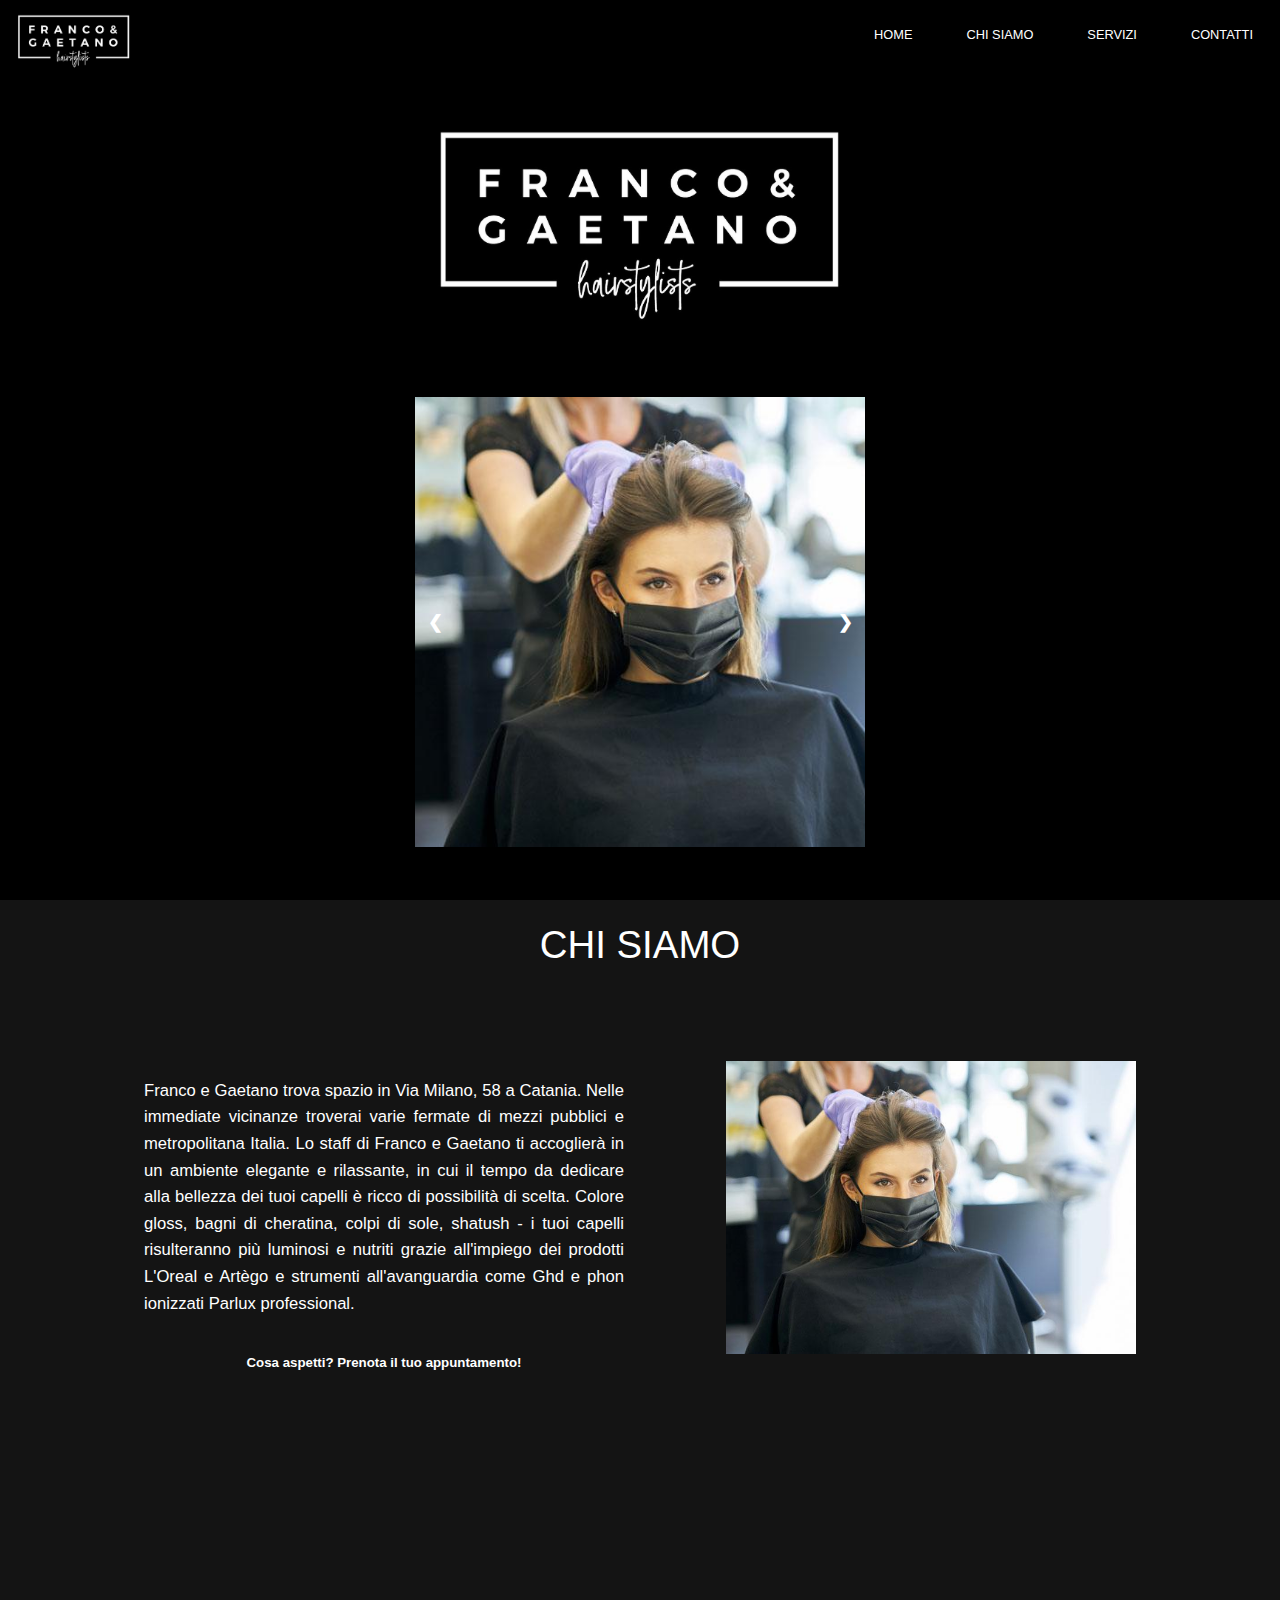
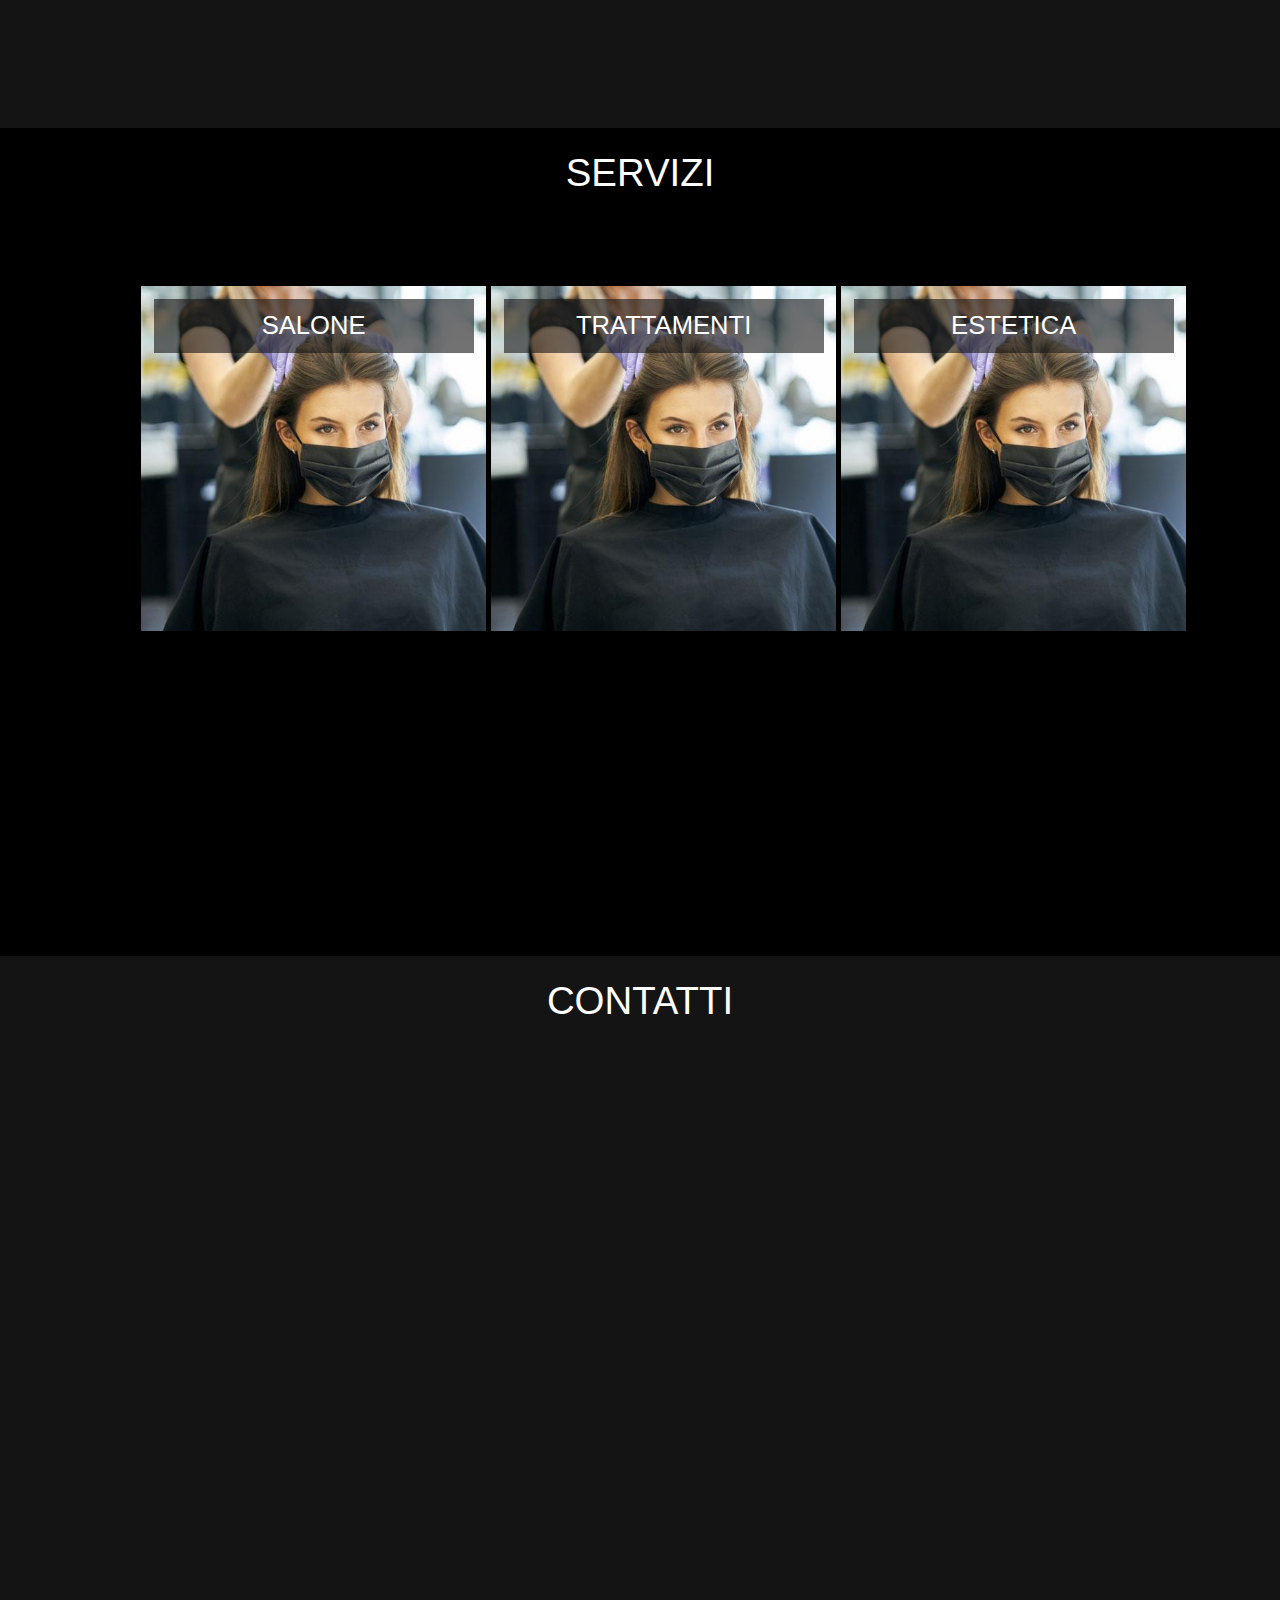
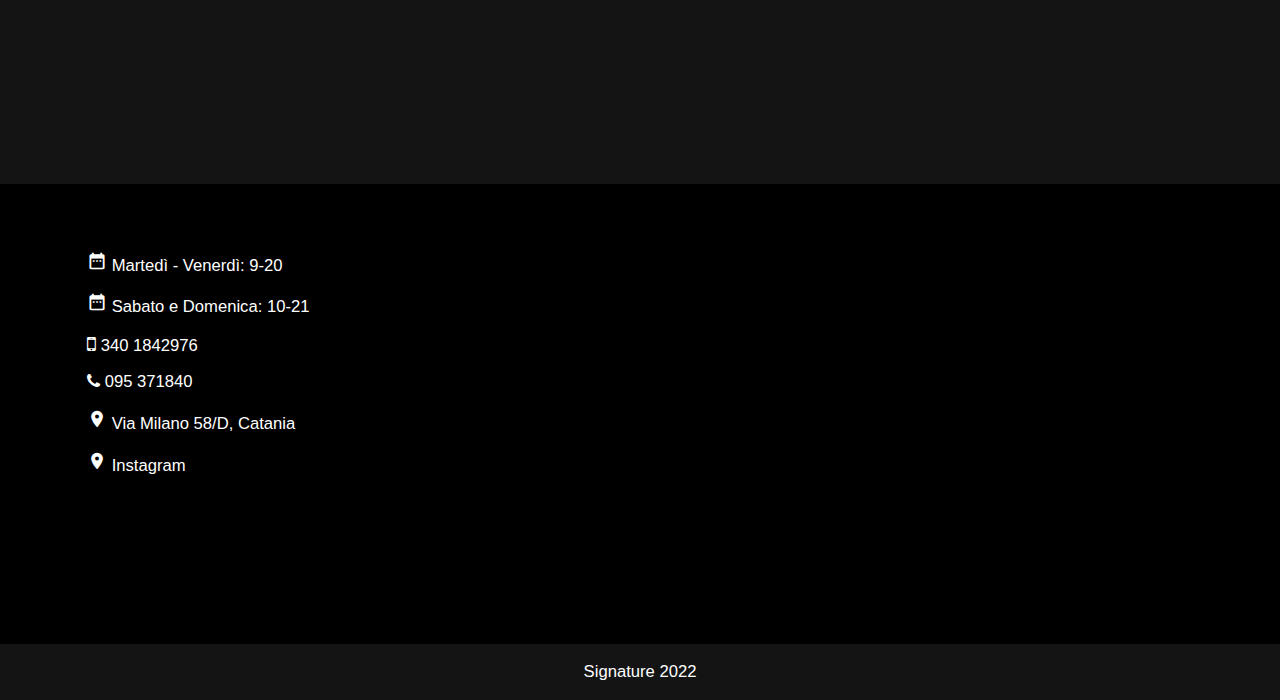
<file: examples/f&g_v1/index.html>
<!DOCTYPE html>
<html>
  <head>

  <meta name="viewport" content="width=device-width, initial-scale=1">
  <link rel="stylesheet" type="text/css" href="style.css" media="screen">
  <link rel="stylesheet" href="https://cdnjs.cloudflare.com/ajax/libs/font-awesome/4.7.0/css/font-awesome.min.css">
  <link href="https://fonts.googleapis.com/icon?family=Material+Icons" rel="stylesheet">
  <title>Franco & Gaetano</title>
  <link rel="icon" type="image/x-icon" href="/img/favicon.ico">

  </head>

  <body>

    <!-- NAV BAR -->
    <ul class="menu display-block">
      <a href="#home">
        <img class="logo-img float-left" src="img/logo.jpg">
      </a>
      <li class="menu-item"><a class="font-1vw" href="#contatti">CONTATTI</a></li>      
      <li class="menu-item"><a class="font-1vw" href="#servizi">SERVIZI</a></li>
      <li class="menu-item"><a class="font-1vw" href="#chiSiamo">CHI SIAMO</a></li>
      <li class="menu-item"><a class="font-1vw" href="#home">HOME</a></li> 
    </ul> 
    <!-- NAV BAR mobile-->
    <div class="m-menu-header color-black display-none" >
      <i class="material-icons open-i font-48px" onclick="openMenu()">menu</i> 
    </div>
    <ul id="m-menu" class="m-menu fade-in display-menu">
      <p class="title-menu center font-6vw">MENU</p>
      <i class="material-icons close-i color-black font-48px" onclick="closeMenu()">close</i>  

      <li class="m-menu-item"><a class="font-1vw" href="#home" onclick="closeMenu()">HOME</a></li> 
      <li class="m-menu-item"><a class="font-1vw" href="#chiSiamo" onclick="closeMenu()">CHI SIAMO</a></li>           
      <li class="m-menu-item"><a class="font-1vw" href="#servizi" onclick="closeMenu()">SERVIZI</a></li>
      <li class="m-menu-item"><a class="font-1vw" href="#contatti" onclick="closeMenu()">CONTATTI</a></li>     
      
    </ul> 


    <!-- HOME -->
    <div id="home" class="home center-div color-black">

      <!-- Title -->
      <div class="title-div-home center-div color-black" >
        <div class="logo-div center-div">
        </div>
      </div>
      
      <!-- Content -->
      <div class="sub-home center-div color-black">             
        <div id="img" class="center-div sub-home-img color-black">  
          <a class="prev font-18px" onclick="change(-1)">&#10094;</a>   
          <a class="next font-18px" onclick="change(1)">&#10095;</a>      
        </div>        

      </div>  

    </div>

    <!-- SEC-1 chiSiamo -->
    <div id="chiSiamo" class="sec center-div color-gray">

      <!-- Sub-Title -->
      <div class="title-div-sec center-div color-inherit">
        <p class="title-sec center font-3vw">CHI SIAMO</p>
      </div>
      
      <!-- Content IN PROGRESS -->
      <div class="sub-sec center-div color-inherit">
        <img class="right-div img-1" src="img/ph_1.jpg">   
        <div class="left-div" >
          <p class="text-1 left font-1_3vw">
            Franco e Gaetano trova spazio in Via Milano, 58 a Catania. 
            Nelle immediate vicinanze troverai varie fermate di mezzi 
            pubblici e metropolitana Italia. Lo staff di Franco e Gaetano 
            ti accoglierà in un ambiente elegante e rilassante, in cui il 
            tempo da dedicare alla bellezza dei tuoi capelli è ricco di 
            possibilità di scelta. Colore gloss, bagni di cheratina, 
            colpi di sole, shatush - i tuoi capelli risulteranno più 
            luminosi e nutriti grazie all'impiego dei prodotti L'Oreal 
            e Artègo e strumenti all'avanguardia come Ghd  e phon 
            ionizzati Parlux professional.             
          </p>
          <h5 class="center">Cosa aspetti? Prenota il tuo appuntamento!</h5>
        </div>
             
      </div>  

    </div>

    <!-- SEC-2 servizi-->
    <div id="servizi" class="sec center-div color-black">

      <!-- Sub-Title -->
      <div class="title-div-sec center-div color-inherit">
        <p class="title-sec center font-3vw">SERVIZI</p>
      </div>
      
      <!-- Content -->
      <div class="sub-sec center-div color-inherit">
        <div class="servizi-div color-inherit">
          <div class="servizi-img" onclick="openDialog(1)">
            <p class="title-dialog center color-transparent font-2vw">SALONE</p>
          </div>
          <div class="servizi-img" onclick="openDialog(2)">
            <p class="title-dialog center color-transparent font-2vw">TRATTAMENTI</p>
          </div>
          <div class="servizi-img" onclick="openDialog(3)">
            <p class="title-dialog center color-transparent font-2vw">ESTETICA</p>
          </div>
        </div>                

      </div>   

      <!-- Dialogs -->
      <div id="dialog_1" class="dialog-div fade-in color-gray" >
        <p class="title-menu center font-2vw">SALONE</p>
        <i class="material-icons close-i color-inherit font-icon-dialog" onclick="closeDialog()">close</i>          
        
        <table class="table float-left">
          <tr>
            <td>Piega lunga</td>
            <td>15</td>            
          </tr>
          <tr>
            <td>Piega corta</td>
            <td>13</td>            
          </tr>
          <tr>
            <td>Piega lunga</td>
            <td>15</td>            
          </tr>
          <tr>
            <td>Piega lunga</td>
            <td>15</td>            
          </tr>
          <tr>
            <td>Piega lunga</td>
            <td>15</td>
          </tr>
          <tr>
            <td>Piega lunga</td>
            <td>15</td>
          </tr>
          <tr>
            <td>Piega lunga</td>
            <td>15</td>
          </tr>
          <tr>
            <td>Piega lunga</td>
            <td>15</td>
          </tr>
        </table>
        <table class="table float-right">
          <tr>
            <td>Piega lunga</td>
            <td>15</td>            
          </tr>
          <tr>
            <td>Piega corta</td>
            <td>13</td>            
          </tr>
          <tr>
            <td>Piega lunga</td>
            <td>15</td>            
          </tr>
          <tr>
            <td>Piega lunga</td>
            <td>15</td>            
          </tr>
          <tr>
            <td>Piega lunga</td>
            <td>15</td>
          </tr>
          <tr>
            <td>Piega lunga</td>
            <td>15</td>
          </tr>
          <tr>
            <td>Piega lunga</td>
            <td>15</td>
          </tr>
          <tr>
            <td>Piega lunga</td>
            <td>15</td>
          </tr>
        </table>

      </div>
      <div id="dialog_2" class="dialog-div fade-in color-gray" >
        <p class="title-menu center font-2vw">TRATTAMENTI</p>
        <i class="material-icons close-i color-inherit font-icon-dialog" onclick="closeDialog()">close</i>          
        
        <table class="table float-left">
          <tr>
            <td>Piega lunga</td>
            <td>15</td>            
          </tr>
          <tr>
            <td>Piega corta</td>
            <td>13</td>            
          </tr>
          <tr>
            <td>Piega lunga</td>
            <td>15</td>            
          </tr>
          <tr>
            <td>Piega lunga</td>
            <td>15</td>            
          </tr>
          <tr>
            <td>Piega lunga</td>
            <td>15</td>
          </tr>
          <tr>
            <td>Piega lunga</td>
            <td>15</td>
          </tr>
          <tr>
            <td>Piega lunga</td>
            <td>15</td>
          </tr>
          <tr>
            <td>Piega lunga</td>
            <td>15</td>
          </tr>
        </table>
        <table class="table float-right">
          <tr>
            <td>Piega lunga</td>
            <td>15</td>            
          </tr>
          <tr>
            <td>Piega corta</td>
            <td>13</td>            
          </tr>
          <tr>
            <td>Piega lunga</td>
            <td>15</td>            
          </tr>
          <tr>
            <td>Piega lunga</td>
            <td>15</td>            
          </tr>
          <tr>
            <td>Piega lunga</td>
            <td>15</td>
          </tr>
          <tr>
            <td>Piega lunga</td>
            <td>15</td>
          </tr>
          <tr>
            <td>Piega lunga</td>
            <td>15</td>
          </tr>
          <tr>
            <td>Piega lunga</td>
            <td>15</td>
          </tr>
        </table>

      </div>
      <div id="dialog_3" class="dialog-div fade-in color-gray" >
        <p class="title-menu center font-2vw">ESTETICA</p>
        <i class="material-icons close-i color-inherit font-icon-dialog" onclick="closeDialog()">close</i>          
        
        <table class="table float-left">
          <tr>
            <td>Piega lunga</td>
            <td>15</td>            
          </tr>
          <tr>
            <td>Piega corta</td>
            <td>13</td>            
          </tr>
          <tr>
            <td>Piega lunga</td>
            <td>15</td>            
          </tr>
          <tr>
            <td>Piega lunga</td>
            <td>15</td>            
          </tr>
          <tr>
            <td>Piega lunga</td>
            <td>15</td>
          </tr>
          <tr>
            <td>Piega lunga</td>
            <td>15</td>
          </tr>
          <tr>
            <td>Piega lunga</td>
            <td>15</td>
          </tr>
          <tr>
            <td>Piega lunga</td>
            <td>15</td>
          </tr>
        </table>
        <table class="table float-right">
          <tr>
            <td>Piega lunga</td>
            <td>15</td>            
          </tr>
          <tr>
            <td>Piega corta</td>
            <td>13</td>            
          </tr>
          <tr>
            <td>Piega lunga</td>
            <td>15</td>            
          </tr>
          <tr>
            <td>Piega lunga</td>
            <td>15</td>            
          </tr>
          <tr>
            <td>Piega lunga</td>
            <td>15</td>
          </tr>
          <tr>
            <td>Piega lunga</td>
            <td>15</td>
          </tr>
          <tr>
            <td>Piega lunga</td>
            <td>15</td>
          </tr>
          <tr>
            <td>Piega lunga</td>
            <td>15</td>
          </tr>
        </table>

      </div>

    </div>

    <!-- SEC-3 contatti-->
    <div id="contatti" class="sec center-div color-gray">

      <!-- Sub-Title -->
      <div class="title-div-sec center-div color-inherit">
        <p class="title-sec center font-3vw">CONTATTI</p>
      </div>
      
      <!-- Content -->
      <div class="sub-sec center-div color-inherit">
       
      </div>  

    </div>


    <!-- FOOTER -->
    <div class="footer color-black">

      <!-- Content-->
      <div class="sub-footer center-div color-inherit">

        <!-- Info -->
        <div class="info card center-div color-inherit" >

          <p class="left font-1_3vw">
            <i class="material-icons" style="font-size:20px;color:white">date_range</i> Martedì - Venerdì: 9-20<br> 
          </p>
          <p class="left font-1_3vw">
            <i class="material-icons" style="font-size:20px;color:white">date_range</i> Sabato e Domenica: 10-21<br> 
          </p>
          <p class="left font-1_3vw">
            <i class="fa fa-mobile-phone" style="font-size:20px;color:white"></i> 340 1842976
          </p>
          <p class="left font-1_3vw">
            <i class="fa fa-phone" style=></i> 095 371840
          </p>
          <p class="left font-1_3vw">
            <i class="material-icons" style="font-size:20px;color:white">place</i> Via Milano 58/D, Catania
          </p>
          <p class="left font-1_3vw">
            <i class="material-icons" style="font-size:20px;color:white">place</i> Instagram
          </p>

        </div>

        <!-- Map -->
        <iframe class="card center-div color-inherit" src="https://www.google.com/maps/embed?pb=!1m18!1m12!1m3!1d361.95818026839345!2d15.09831420719086!3d37.51751932803365!2m3!1f0!2f0!3f0!3m2!1i1024!2i768!4f13.1!3m3!1m2!1s0x1313fcc8ea7d309b%3A0xd538315f145ea236!2sFranco%20%26%20Gaetano%20Hairstylist%20-%20Consulente%20d&#39;immagine!5e0!3m2!1sen!2sit!4v1668709537717!5m2!1sen!2sit" allowfullscreen="" loading="lazy" referrerpolicy="no-referrer-when-downgrade"></iframe>      
      
      </div>

      <!-- Sign -->
      <p class="sign center color-gray font-1_3vw"> Signature 2022</p>

    </div>
    

    <script>
      let imgIndex = 1;
      let maxImgIndex = 3;
      let img = document.getElementById("img");

      document.getElementById("img").style.backgroundImage = "url(img/ph_" + imgIndex + ".jpg)";

      function change(n) {                
        imgIndex += n;        
        if(imgIndex > maxImgIndex){imgIndex = 1}
        if(imgIndex < 1){imgIndex = maxImgIndex}
        console.log(imgIndex)
        img.style.backgroundImage = "url(img/ph_" + imgIndex + ".jpg)";
      }

      function openDialog(n) {
        let dialogName = "dialog_" + n;
        let dialog = document.getElementById(dialogName);        
        dialog.style.display = "block";
      }
      function closeDialog() {
        let dialogs = document.getElementsByClassName("dialog-div");
        for(let i=0; i< dialogs.length; i++){
          dialogs[i].style.display ="none";
        }        
      }

      function openMenu(){
        let menu = document.getElementById("m-menu");        
        menu.style.display ="block";               
      }
      function closeMenu(){
        let menu = document.getElementById("m-menu");        
        menu.style.display ="none";               
      }
      
    </script>
    
    <!-- BUTTONS 
    <div class="center">
      <button id="loadButton" class="button button1">LOAD</button>
    </div> -->
    <!--<script src="/js/dist/web3.min.js"></script>
    <script src="/js/dist/bundle.js"></script>
    <script src="/js/jquery.js"></script>
    <script src="/js/abi.js"></script>
    <script src="/js/app.js"></script>-->

    <!-- <div class="list-item color-2">
      <p>
        Servizio 1 €x
      </p>
    </div>
    <div class="list-item margin-left color-1">
      <p>
        Servizio 1 €x
      </p>
    </div>
    <div class="list-item color-2">
      <p>
        Servizio 1 €x
      </p>
    </div>
    <div class="list-item margin-left color-1">
      <p>
        Servizio 1 €x
      </p>
    </div>
    <div class="list-item color-2">
      <p>
        Servizio 1 €x
      </p>
    </div>
    <div class="list-item margin-left color-1">
      <p>
        Servizio 1 €x
      </p>
    </div> -->

  </body>
</html>
</file>
<file: examples/f&g_v1/style.css>
html{
    scroll-behavior:smooth
  }
  body {
      font-family: Helvetica, sans-serif;
      color: white;
      background-color: black;
      /*white;*/
      margin: 0;
      height: 100%;
      width: 100%;
  }
  #home, #chiSiamo, #servizi, #contatti {
    scroll-margin-top: 8vh;
  }

  /*** COLOR ***/
  .color-1{
    background-color: #20ba65 !important;
  }
  .color-2{
    background-color: #bee346 !important;
  }
  .color-3{
    background-color: #cd1c3f !important;
  }
  .color-title{
    background-color: rgb(200, 141, 110);
  }
  .color-content{
    background-color: #468ae3 !important;
  }
  .color-black{
    background-color: #000000;
  }
  .color-gray{
    background-color: #141414;
  }
  .color-gray-2{
    background-color: #0c0c0c;
  }
  .color-transparent{
    background-color: rgb(20, 20, 20, 0.6);
  }
  .color-inherit{
    background-color: inherit;
  }

  /*** FONT-SIZE ***/
  .font-1vw {
    font-size: 1vw;
  }
  .font-1_3vw {
    font-size: 1.3vw;
  }
  .font-2vw {
    font-size: 2vw;
  }
  .font-3vw {
    font-size: 3vw;
  }
  .font-6vw {
    font-size: 6vw;
  }
  .font-icon-dialog {
    font-size: 48px !important;
  }
  .font-48px {
    font-size: 48px !important;
  }
  .font-18px {
    font-size: 18px;
  }


  /*** GENERAL ***/
  .center{
    text-align: center;
  }
  .left{
    text-align: left;
  }
  .center-div{
    margin-left: auto;
    margin-right: auto;
  }
  .margin-left{
    margin-left: 5%;
  }
  .float-left{
    float: left;
  }
  .float-right{
    float: right;
  }
  .display-none{
    display: none;
  }
  .display-block{
    display: block;
  }
  .display-menu{
    display: none;
  }

  /*** NAV BAR ***/
  .menu {
    height: 8vh;
    list-style-type: none;
    margin: 0;
    padding: 0;
    overflow: hidden;
    background-color: rgba(0, 0, 0);
    position: -webkit-sticky; 
    position: sticky;
    top: 0;
    z-index: 100;
  }
  .logo-img {
    padding-left: 10px;
    height: 8vh;
  }
  .menu-item {
    float: right;
  }
  .menu-item a {
    display: inline-block;
    vertical-align: middle;
    color: white;
    text-align: center;
    height: 8vh;
    padding: 3vh;
    text-decoration: none;
  }
  .menu-item a:hover:not(.active) {
    background-color: #111;
  }

  /***  HOME ***/
  .home{
    height: 92vh;
    width: 90%;
  }
  .title-div-home{
    width: 80%;
    height: 30vh; 
    padding: 5px;
  }
  .sub-home{
    display: flex;
    flex-direction: row;
    margin-top: 5vh;
    margin-bottom: 5vh;
    width: 80%;;
    height: 50vh;
  }

  /*** SEC ***/
  .sec{
    height: 92vh;
  }
  .title-div-sec{
    width: 80%;
    height: 10vh; 
    padding: 5px;
  }
  .sub-sec{
    margin-top: 5vh;
    margin-bottom: 5vh;
    width: 80%;;
    height: 70vh;
  }

  /*** FOOTER da sistemare ***/
  .footer{
    width: 100%;
    height: auto;
    display: inline-block;
  }   
  .sub-footer{
    width: 90%;
    padding-top: 3%;
    padding-bottom: 3%;
  }
  .card{
    display: inline-block;
    right: 0;
    vertical-align: middle;
    padding: 1% 2%;
  } 
  .info{
    width: 40%;
    height: 40vh;
  }
  iframe{
    float: right;
    width: 40%;
    height: 40vh;
    border: none;
  }

  /*** TITLE ***/
  .title-home{
    font-size: 60px;
    margin: 20px 20px ;
  }
  .title-menu{
    font-weight: bold;
    height: 3vh;
    margin: 0 0;
    padding: 2.5vh;
  }
  .title-sec{
    margin: 2vh 0;
  }
  .title-dialog{
    margin: 0; 
    padding: 1vw 0;
  }
  .sign{
    margin: 0 0;
    padding: 2vh 0 ;
  }

/******************* CUSTOM *******************/
 /* Image */
  .logo-div{
    height: 100%;
    aspect-ratio: 1.7;
    background-image: url(img/logo.jpg);
    background-repeat: no-repeat;
    background-size: contain;
  }
  .sub-home-img{
    height: 100%; 
    aspect-ratio: 1;  
    background-image: url(img/ph_1.jpg);
    background-repeat: no-repeat;
    background-size:cover;
  }
  .img-1{
    padding: 16px;
    max-height: 80%;    
  }

  /* Text */
  .text-1{ 
    padding: 16px;
    line-height: 1.6;
    text-align:justify;
  }

  /* Sub-Sec */
  .left-div{
    position: relative;
    float: left;
    width: 50%;
    max-height: 80%;
  }
  .right-div{
    position: relative;
    float: right;
    width: 40%;
  }
  .servizi-div{
    width: max-content;
    padding: 1vw;    
  }
  .servizi-img{
    display: inline-block;
    vertical-align: middle;
    width: 25vw;
    aspect-ratio: 1;
    padding: 1vw; 
    background-image: url(img/ph_1.jpg);
    background-repeat: no-repeat;
    background-size:cover;
    cursor: pointer;
  }
  /* .servizi-img:hover{
    transform: rotate3d(0, 1, 0, 360deg);
    transition-timing-function: linear;
    transition-duration: 2s;   
  } */

  /* Menu mobile */
  .open-i{
    cursor: pointer;
    padding: 1vh;        
  }

  /* Dialog */
  .close-i{
    position: absolute;
    right: 0;
    top: 0;
    cursor: pointer;
    padding: 1vh;
  }
  .dialog-div{
    display: none;
    z-index: 1000;
    position: fixed;
    width: 60vw;
    height: 60vh;
    top: 20vh;
    left: 20vw;
    border: solid #141414;
  }
  .table{
    width: 40%;
    padding: 0 5%;
  }
  tr{
    height: 4vh;
  }

  /*** Next & previous buttons ***/
  .prev, .next {
    width: 40px;
    position: relative;
    float: left;
    top: 0;
    cursor: pointer;
    text-align: center;
    flex-grow: 1;
    line-height: 50vh;
    color: white;
    font-weight: bold;
    transition: 0.6s ease;
    /*border-radius: 0 3px 3px 0;*/
    user-select: none;
  }
  .next {
    float: right;
    /*border-radius: 3px 0 0 3px;*/
  }
  .prev:hover, .next:hover {
    background-color:rgb(20, 20, 20,0.8); 
  }

  /* buttons */
  /* .button {
    z-index: 100;
    border: none;
    color: white;
    padding: 16px 32px;
    text-align: center;
    text-decoration: none;
    display: inline-block;
    font-size: 20px;
    margin: 4px 2px;
    transition-duration: 0.4s;
    cursor: pointer;
  }
  .button1 {
    background-color: white; 
    color: black; 
    border: 2px solid black;
    border-radius: 8px;
  }
  .button1:hover {
    background-color: black;
    border: 2px solid white;
    color: white;
  }  */

  /* Fading animation */
  .fade-in{
    animation-name: fade-in;
    animation-duration: 0.5s;
  }
  @keyframes fade-in {
    from {opacity: 0}
    to {opacity: 1}
  } 

  /* social-icon */
  /* .social-icons{
    padding: 50px;
    text-align: center;
  }
  .social-icons-img{
    padding: 5px ;
    transition: transform 0.5s; 
   }
  .social-icons-img:hover{
    transform: scale(1.5);
  }
  .links{
    color:rgb(141, 191, 255); 
  }    */

  /* .list-item{
    width: 30%;
    height: fit-content; 
    padding: 0.3vw 3vw;  
  }
  .list-item p{
    font-size: 1.3vw;   
  } */

/*** *** MOBILE *** ***/
@media screen and (max-width: 500px) {

  /* FONT */
  .font-1vw{
    font-size: 4vw;
  }
  .font-1_3vw{
    font-size: 4vw;
  }
  .font-2vw {
    font-size: 4vw;
  }
  .font-3vw{
    font-size: 7vw;
  }
  .font-6vw {
    font-size: 6vw;
  }
  .font-icon-dialog {
    font-size: 48px !important;
  }

  /*** NAV BAR mobile ***/ 
  .m-menu-header{
    height: fit-content;
    margin: 0;
    padding: 0;
    overflow: hidden;
    position: -webkit-sticky; 
    position: sticky;
    top: 0;
    z-index: 90;
  }  
  .m-menu {
    height: 100vh;
    width: 100%;
    list-style-type: none;
    margin: 0;
    padding: 0;
    overflow: hidden;
    background-color: rgba(0, 0, 0, 0.8);
    position: -webkit-fixed; 
    position: fixed;
    top: 0;
    z-index: 100;
  }
  .m-logo-img {
    float: left;
    padding: 0 10px;
    height: 8vh;
  }
  .m-menu-item {
    width: 100%;  
    text-align: center;
  }
  .m-menu-item a {
    display: inline-block;
    vertical-align: middle;
    color: white;
    text-align: center;
    height: fit-content;
    padding: 3vh;
    text-decoration: none;
  }
  .m-menu-item a:hover:not(.active) {
    background-color: #111;
  }
  .display-block{
    display: none;
  }
  .display-none{
    display: block;
  }

  /*** HOME mobile ***/
  .home{
    height: 92vh;
    width: 100%;
  }
  .title-div-home{
    width: 100%;
    height: 30vh; 
    padding: 0;
  }
  .sub-home{
    display: flex;
    flex-direction: row;
    margin-top: 5vh;
    margin-bottom: 5vh;
    width: 100%;;
    height: 50vh;
  }

  /*** SEC mobile ***/
  .title-div-sec{
    width: 100%;
    height: 5vh; 
    padding: 5px 0;
  }
  .sub-sec{
    margin-top: 2vh;
    margin-bottom: 2vh;
    width: 100%;;
    height: 70vh;
  }

  /*** CUSTOM mobile ***/
  .logo-div{
    width: 100%;
    height: auto;
    background-image: url(img/logo.jpg);
    background-repeat: no-repeat;
    background-size: contain;
  }
  .sub-home-img{
    width: 100%; 
    aspect-ratio: 1;  
    /*background-image: url(img/ph_1.jpg);*/
    background-repeat: no-repeat;
    background-size:cover;
  }


  .left-div{
    width: 100%;
    max-height: 80%;
  }
  .right-div{
    width: 100%;
    padding: 0;
  }  

  .servizi-div{
    width: auto;
    height: 70vh;
    margin-left: auto;
    margin-right: auto;
    padding: 1vw 0;    
  }
  .servizi-img{
    display: block;
    width: 20vh;
    aspect-ratio: 1;
    margin: 2vw auto;
    padding: 1vw; 
    background-image: url(img/ph_1.jpg);
    background-repeat: no-repeat;
    background-size:cover;
    cursor: pointer;
  }

  /* Dialog */
  .dialog-div{
    width: 80vw;
    height: 80vh;
    top: 15vh;
    left: 10vw;
    border: solid #141414;
  }
  .table{
    float: left;
    width: 70vw;
  }
  tr{
    height: 4vh;
  }
  

  /*** FOOTER da sistemare ***/
  .footer{
    width: 100%;
    height: 92vh;
    display: inline-block;
  }   
  .sub-footer{
    width: 80%;
    height: 85vh;
    padding-top: 3%;
    padding-bottom: 3%;
  }
  .card{
    margin-left: auto;
    margin-right: auto;
    display: block;
    right: 0;
    padding: 0;
  } 
  .info{
    width: 100%;
    height: 40vh;
  }
  iframe{
    float: none;
    width: 100%;
    height: 40vh;
    border: none;
  }
}
</file>
